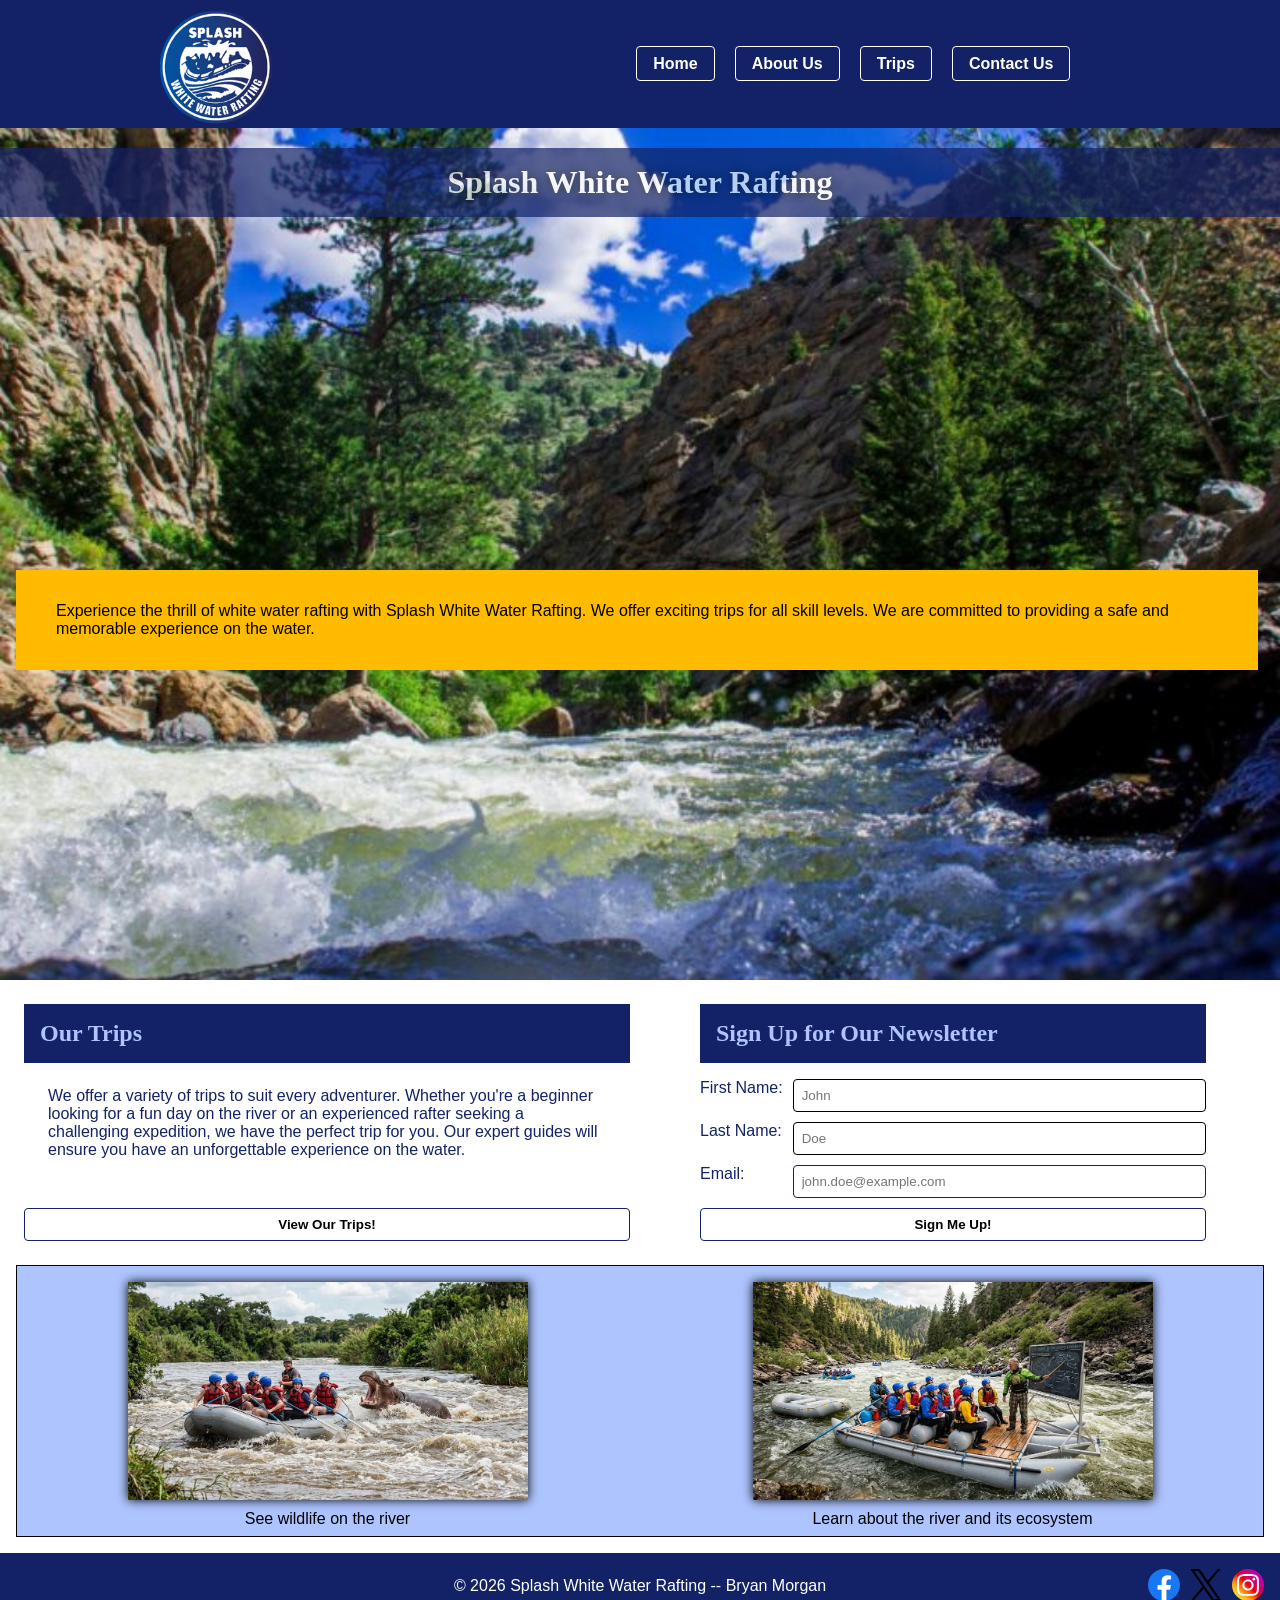
<file: wwr/index.html>
<!DOCTYPE html>
<html lang="en">

<head>
    <meta charset="UTF-8">
    <meta name="viewport" content="width=device-width, initial-scale=1.0">
    <title>Home | Splash White Water Rafting</title>
    <meta name="description"
      content="Experience the thrill of white water rafting with Splash White Water Rafting. We offer exciting trips for all skill levels.">
    <meta name="author" content="Bryan Morgan">
    <link rel="stylesheet" href="styles/rafting.css">
</head>

<body>
    <header>
        <img src="./images/z-splash.png" alt="White Water Rafting Logo" width="128" height="128">
        <nav>
            <ul>
                <li><a href="index.html">Home</a></li>
                <li><a href="about.html">About Us</a></li>
                <li><a href="trips.html">Trips</a></li>
                <li><a href="contact.html">Contact Us</a></li>
            </ul>
        </nav>
    </header>
    <main>

        <div class="hero">
            <img src="./images/hero-image-index.jpg" alt="Hero Image" width="800" height="400">
            <h1>Splash White Water Rafting</h1>
            <article>

                <p>Experience the thrill of white water rafting with Splash White Water Rafting. We
                    offer exciting trips for all skill levels. We are committed to providing a safe
                    and memorable experience on the water.</p>
            </article>
        </div>

        <section class="index-action">
            <div class="trips-index">
                <h2>Our Trips</h2>
                <p>We offer a variety of trips to suit every adventurer. Whether you're a beginner
                    looking for a fun day on the river or an experienced rafter seeking a
                    challenging expedition, we have the perfect trip for you. Our expert guides will
                    ensure you have an unforgettable experience on the water.</p>
                <a href="trips.html" class="btn-link">View Our Trips!</a>
            </div>

            <div class="contact-form-index">
                <h2>Sign Up for Our Newsletter</h2>
                <form class="newsletter-index">
                    <label for="first-name">First Name:</label>
                    <input type="text" id="first-name" name="first-name" placeholder="John">

                    <label for="last-name">Last Name:</label>
                    <input type="text" id="last-name" name="last-name" placeholder="Doe">

                    <label for="email">Email:</label>
                    <input type="email" id="email" name="email" placeholder="john.doe@example.com">

                    <button type="submit" value="submit">Sign Me Up!</button>
                </form>
            </div>
        </section>

        <section class="additional-features">
            <figure>
                <img src="./images/hippo.jpg" alt="See Wildlife on the River" width="400">
                <figcaption>See wildlife on the river</figcaption>
            </figure>
            <figure>
                <img src="./images/classroom.jpg" alt="Educational Experience" width="400">
                <figcaption>Learn about the river and its ecosystem</figcaption>
            </figure>
        </section>

    </main>
    <footer>
        <p>&copy; 2026 Splash White Water Rafting -- Bryan Morgan</p>
        <nav class="socialmedia">
            <a href="https://facebook.com">
                <img src="./images/facebook.svg" alt="Facebook" width="32" height="32">
            </a>
            <a href="https://X.com" target="_blank">
                <img src="./images/x-bw.svg" alt="X" width="32" height="32">
            </a>
            <a href="https://instagram.com" target="_blank">
                <img src="./images/instagram.svg" alt="Instagram" width="32" height="32">
            </a>
        </nav>

    </footer>
</body>

</html>
</file>
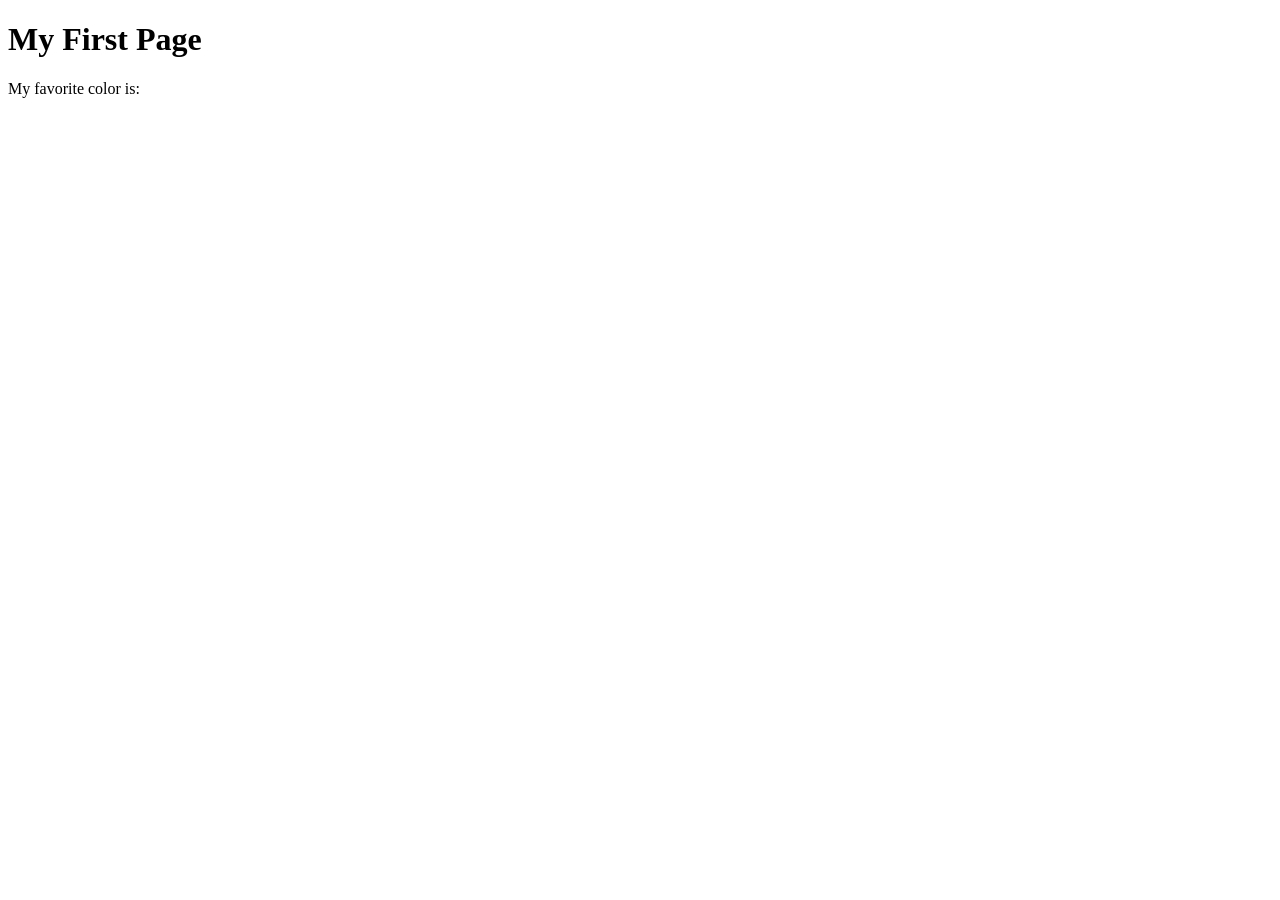
<file: week01/first-page.html>
<!DOCTYPE html>
<html lang="en">
<head>
    <meta charset="UTF-8">
    <meta name="viewport" content="width=device-width, initial-scale=1.0">
    <title>My First Page</title>
</head>
<body>
    <h1>My First Page</h1>
    <p>My favorite color is: </p>
</body>
</html>
</file>
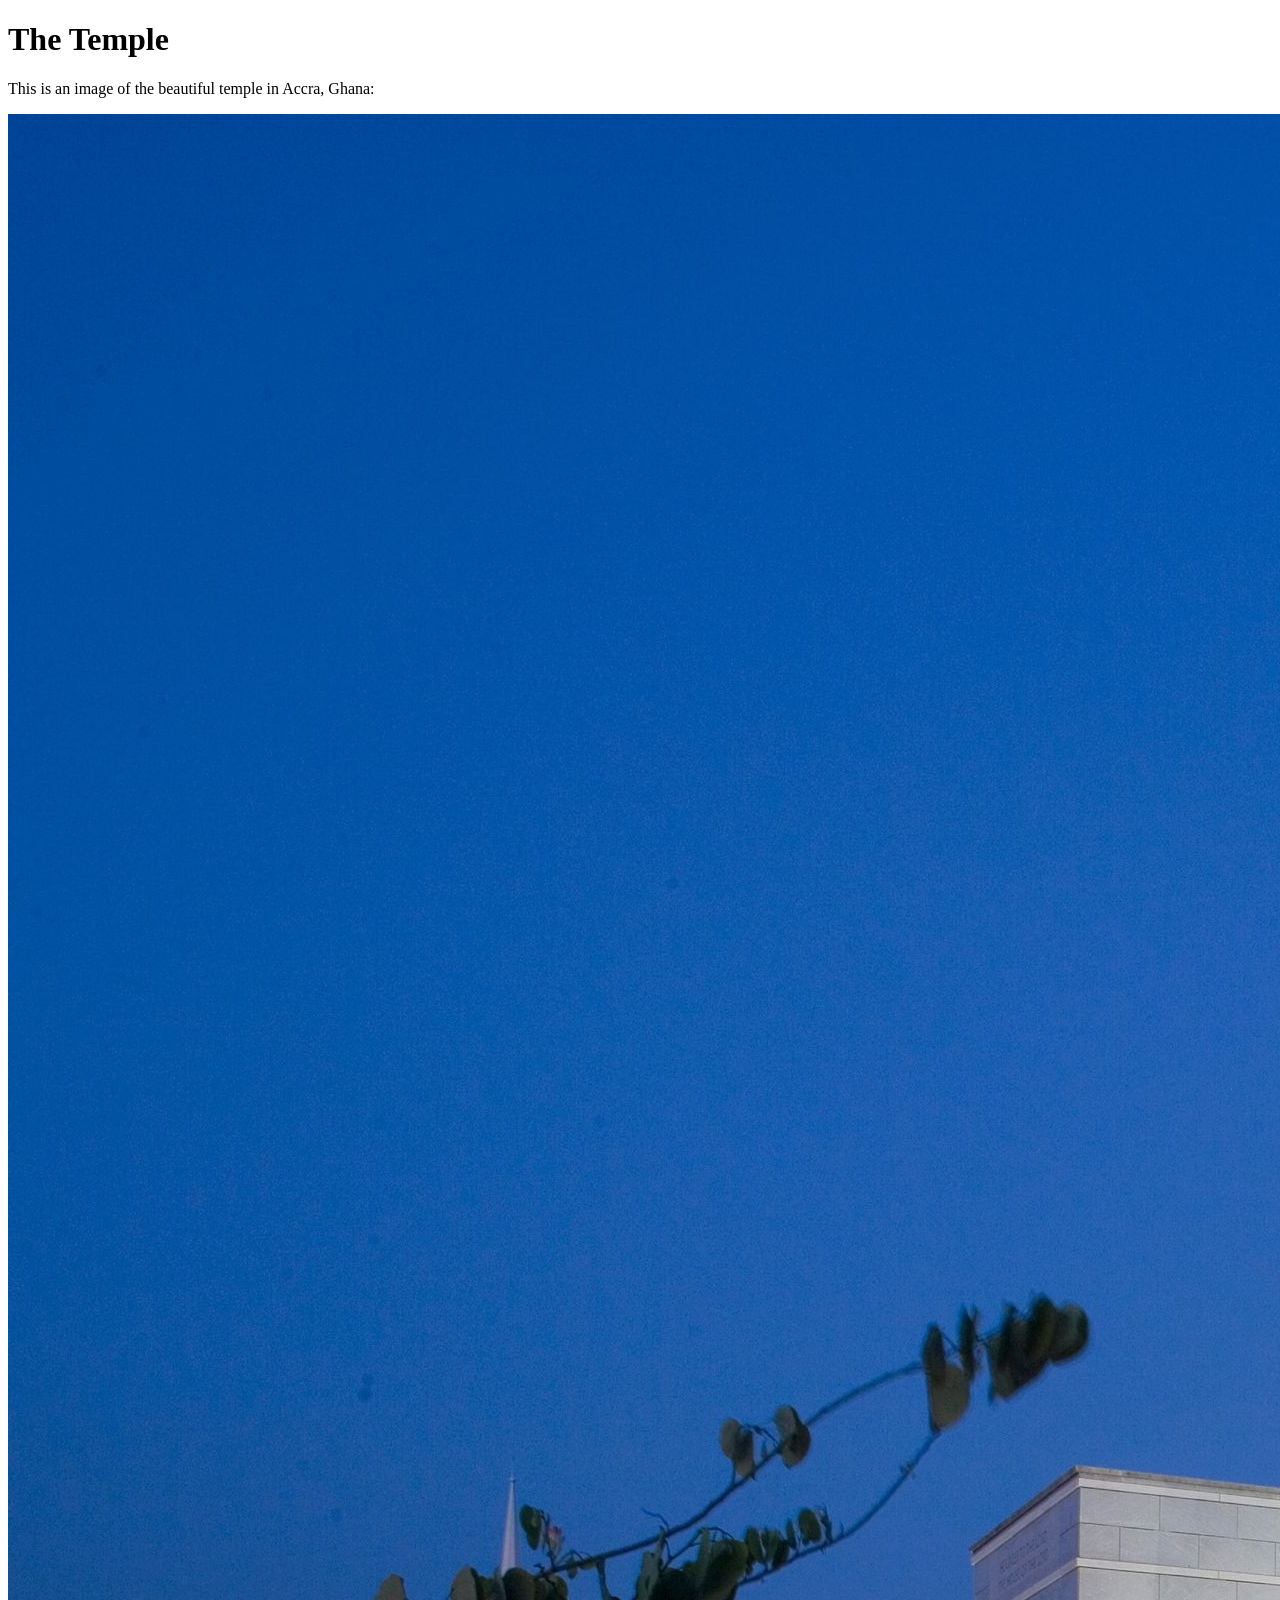
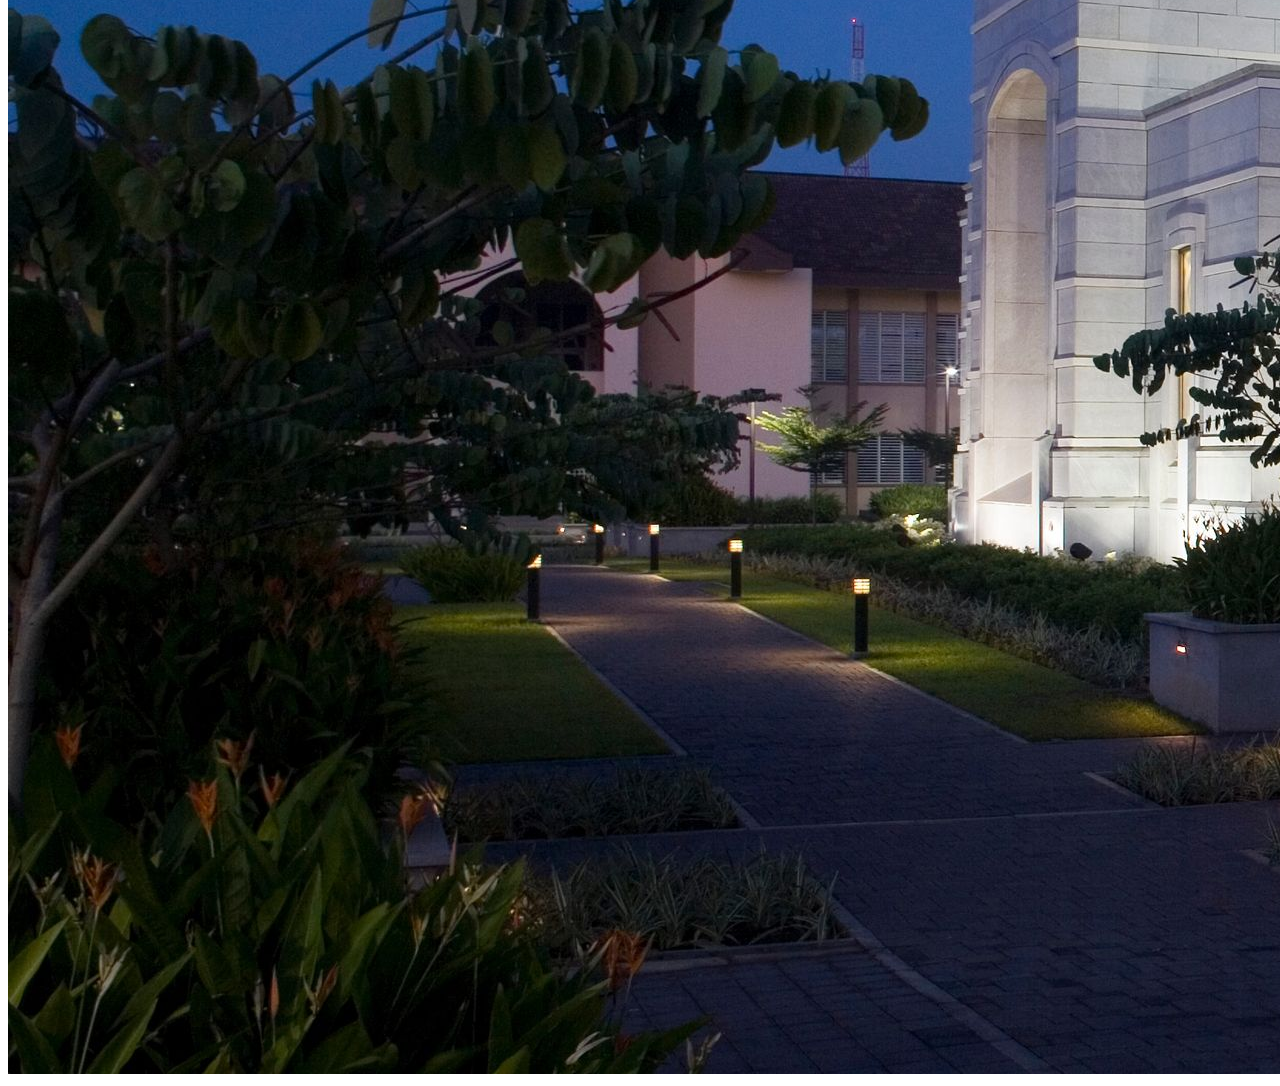
<file: week01/images.html>
<!DOCTYPE html>
<html lang="en">
<head>
    <meta charset="UTF-8">
    <meta name="viewport" content="width=device-width, initial-scale=1.0">
    <title>Temple Image</title>
</head>
<body>
    <h1>The Temple</h1>
    <p>This is an image of the beautiful temple in Accra, Ghana:</p>
    <img src="images/temple-large.jpeg" alt="The Accra Ghana Temple">
    
</body>
</html>
</file>
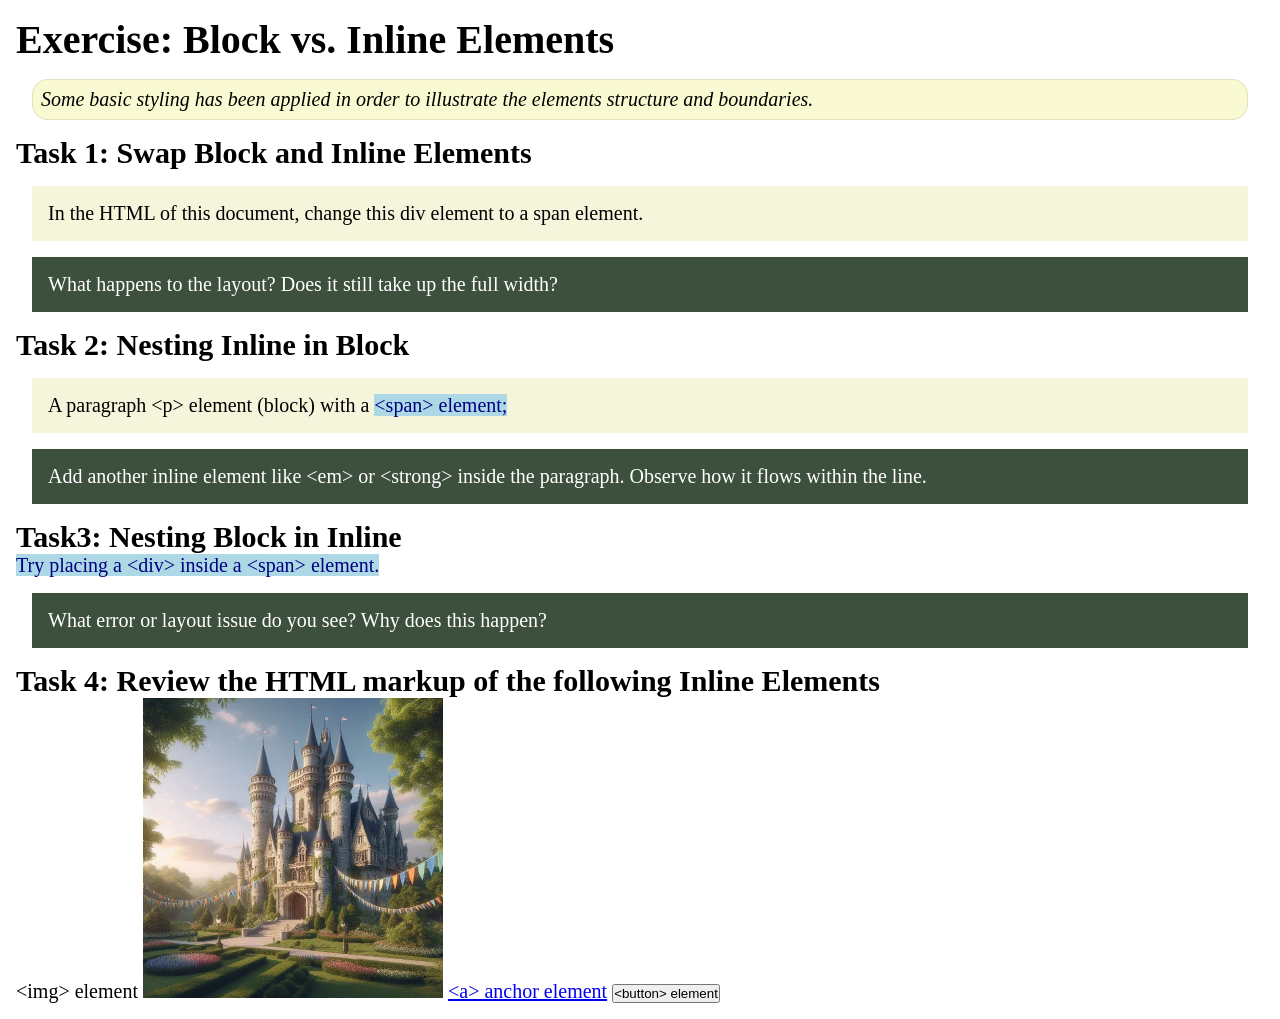
<file: week02/block-vs-inline.html>
<!DOCTYPE html>
<html lang="en">

<head>
    <meta charset="UTF-8">
    <meta name="viewport" content="width=device-width, initial-scale=1.0">
    <title>Exercise: Block vs. Inline Elements</title>
    <link rel="stylesheet" href="styles/block-vs-inline.css">
</head>

<body>
    <main>
        <h1>Exercise: Block vs. Inline Elements</h1>
        <p class="note">Some basic styling has been applied in order to illustrate the elements structure and
            boundaries.</p>

        <h2>Task 1: Swap Block and Inline Elements</h2>
        <div>In the HTML of this document, change this div element to a span element.</div>

        <p class="question">What happens to the layout? Does it still take up the full width?</p>

        <h2>Task 2: Nesting Inline in Block</h2>
        <p>A paragraph &lt;p&gt; element (block) with a <span>&lt;span&gt; element;</span></p>
        <p class="question">Add another inline element like &lt;em&gt; or &lt;strong&gt; inside the paragraph. Observe
            how it flows within the line.</p>

        <h2>Task3: Nesting Block in Inline</h2>
        <span>Try placing a &lt;div&gt; inside a &lt;span&gt; element.</span>
            <p class="question">What error or layout issue do you see? Why does this happen?</p>


            <h2>Task 4: Review the HTML markup of the following Inline Elements</h2>
        &lt;img&gt; element
        <img src="images/castle.webp" alt="placeholder image (images are inline)" width="300" height="300">
        <a href="https://churchofjesuschrist.org">&lt;a&gt; anchor element</a>
        <button type="button">&lt;button&gt; element</button>
    </main>
</body>

</html>
</file>
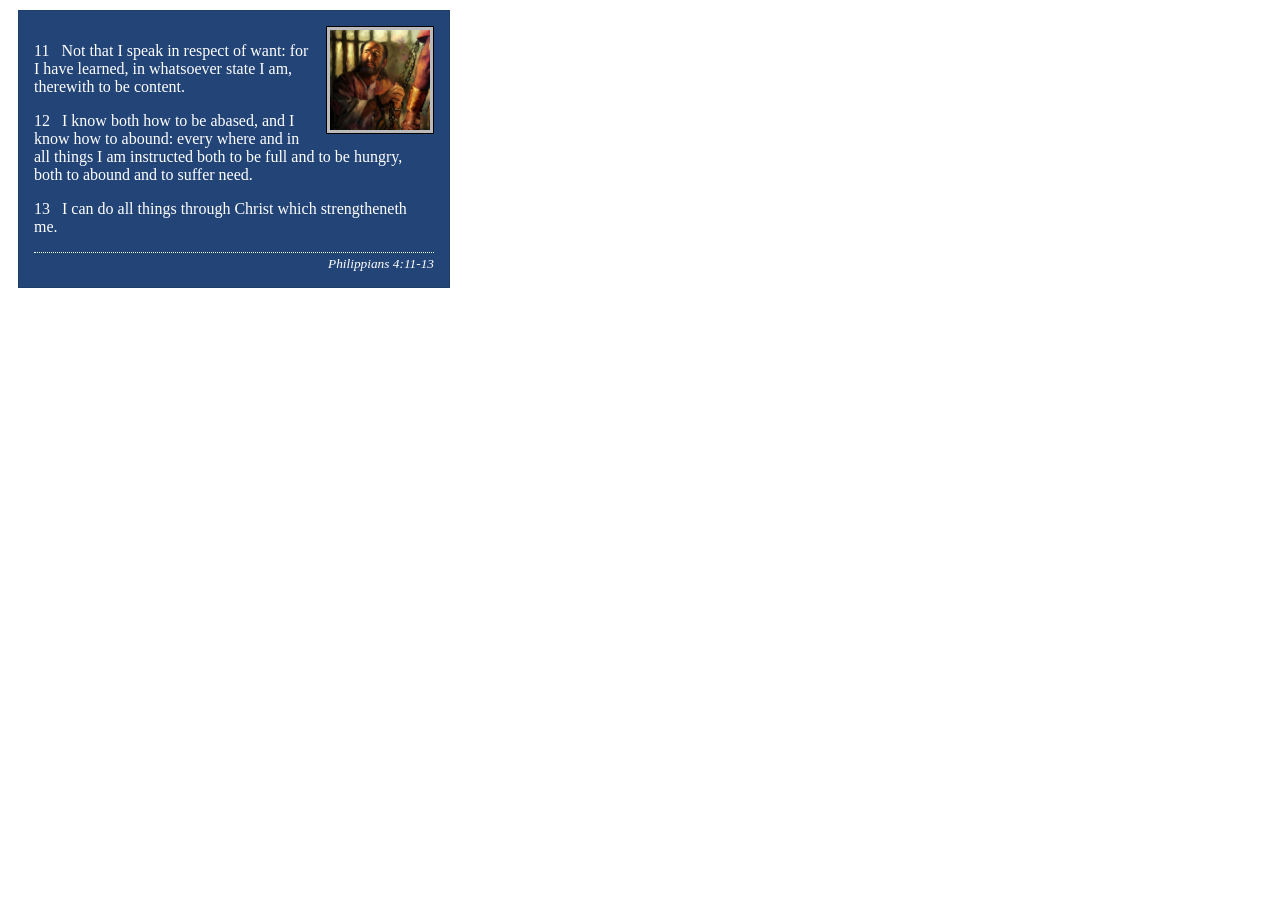
<file: week02/box-model-solution.html>
<!DOCTYPE html>
<html lang="en">
<head>
    <meta charset="UTF-8">
    <meta name="viewport" content="width=device-width, initial-scale=1.0">
    <title>Box Model Activity</title>
    <link rel="stylesheet" href="styles/box-model-solution.css">
</head>
<body>
    <main>
        <div class="callout">
            <img src="images/apostle-paul-imprisoned.webp" alt="Paul the Apostle - Imprisoned in Rome" width="200" height="200">
            <blockquote>
                <p>11 &nbsp; Not that I speak in respect of want: for I have learned, in whatsoever state I am, therewith to be content.</p>
                <p>12 &nbsp; I know both how to be abased, and I know how to abound: every where and in all things I am instructed both to be full and to be hungry, both to abound and to suffer need.</p>
                <p>13 &nbsp; I can do all things through Christ which strengtheneth me.</p>
            </blockquote>
            <cite>Philippians 4:11-13</cite>
        </div>
    </main>
</body>
</html>
</file>
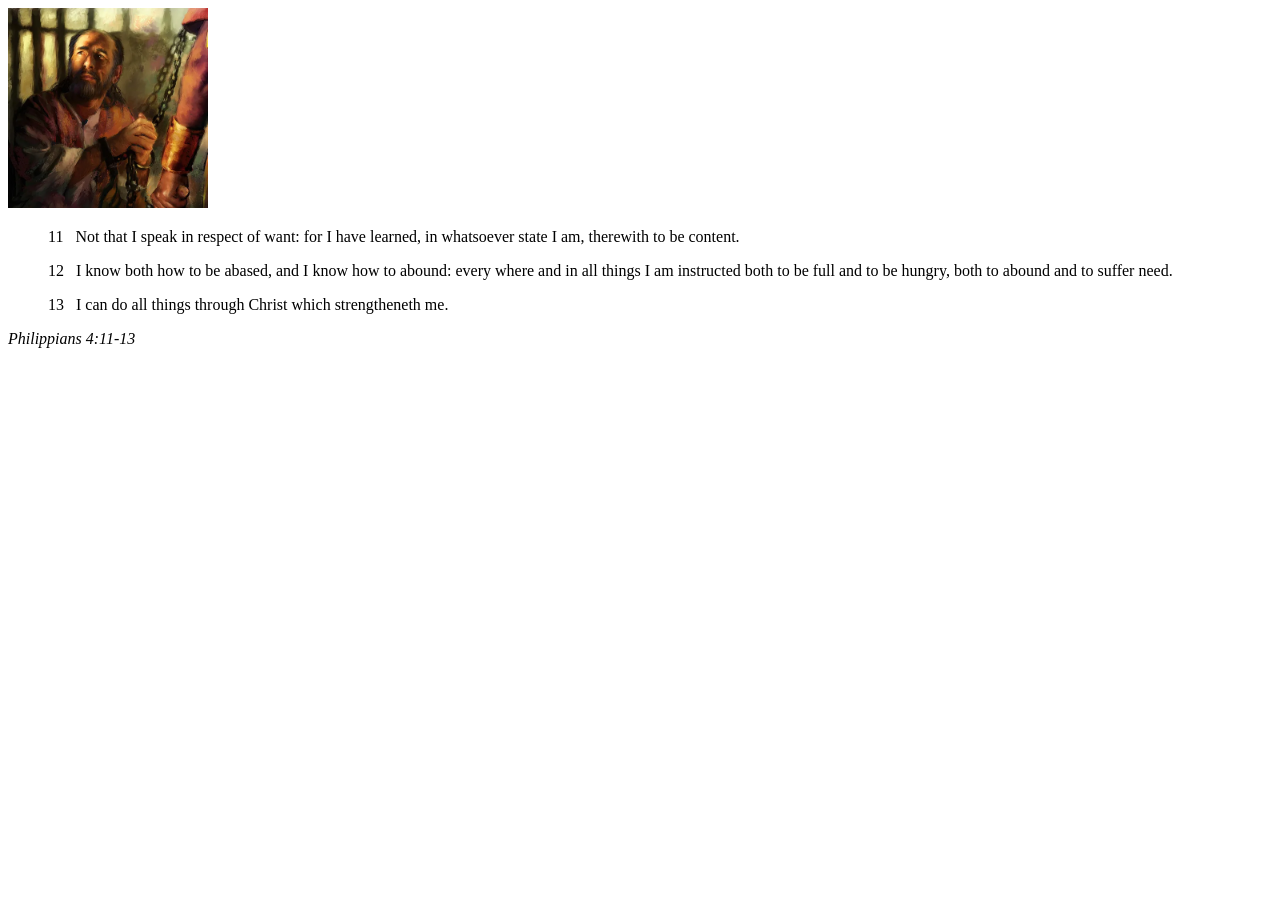
<file: week02/box-model.html>
<!DOCTYPE html>
<html lang="en">
<head>
    <meta charset="UTF-8">
    <meta name="viewport" content="width=device-width, initial-scale=1.0">
    <title>Box Model Activity</title>
</head>
<body>
    <main>
        <div class="callout">
            <img src="images/apostle-paul-imprisoned.webp" alt="Paul the Apostle - Imprisoned in Rome" width="200" height="200">
            <blockquote>
                <p>11 &nbsp; Not that I speak in respect of want: for I have learned, in whatsoever state I am, therewith to be content.</p>
                <p>12 &nbsp; I know both how to be abased, and I know how to abound: every where and in all things I am instructed both to be full and to be hungry, both to abound and to suffer need.</p>
                <p>13 &nbsp; I can do all things through Christ which strengtheneth me.</p>
            </blockquote>
            <cite>Philippians 4:11-13</cite>
        </div>
    </main>
</body>
</html>
</file>
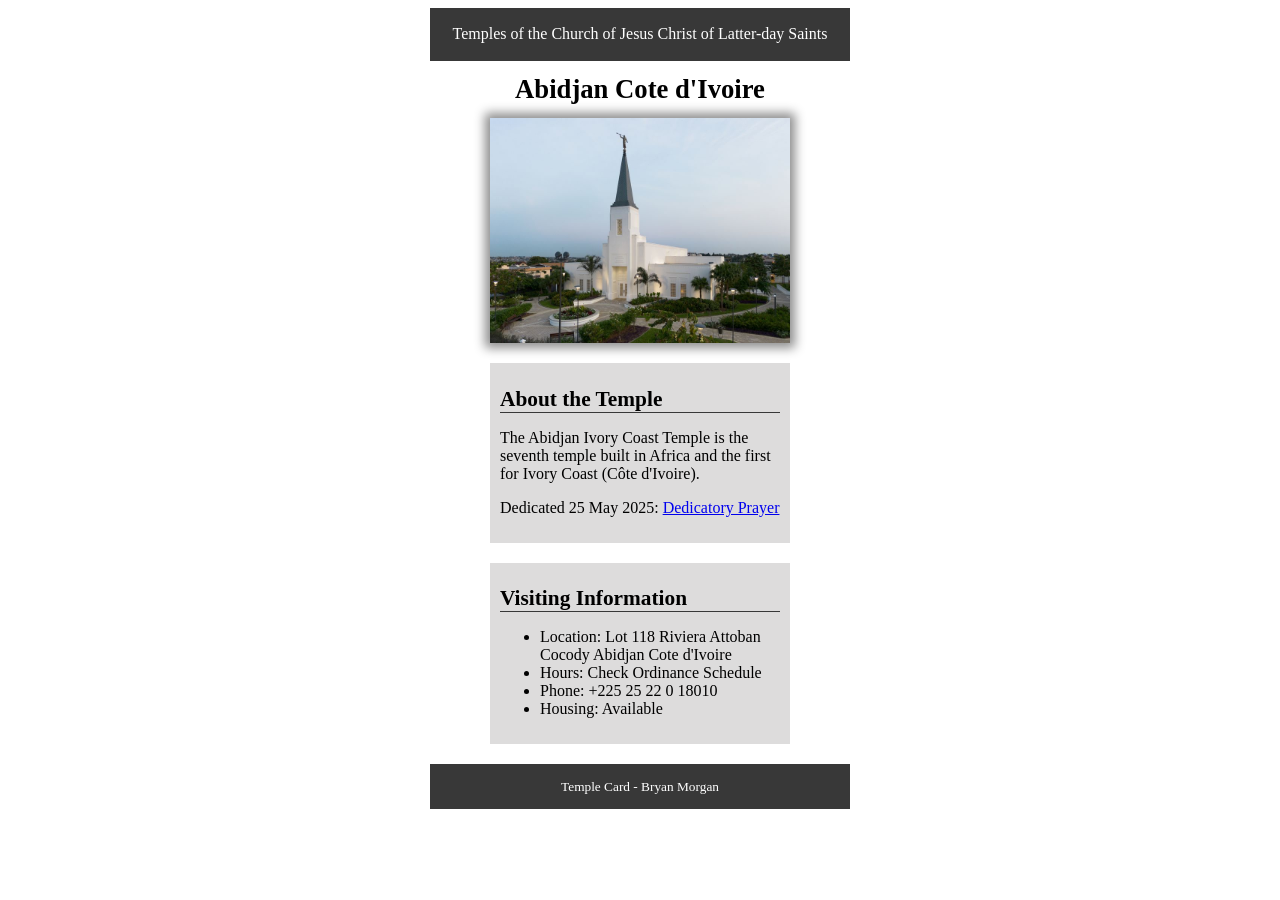
<file: week02/temple.html>
<!DOCTYPE html>
<html lang="en">

<head>
    <meta charset="UTF-8">
    <meta name="viewport" content="width=device-width, initial-scale=1.0">
    <title>Temple Card - Abidjan Cote d'Ivoire</title>
    <link rel="stylesheet" href="./styles/temples.css">
</head>

<body>
    <header>
        <p>Temples of the Church of Jesus Christ of Latter-day Saints</p>
    </header>
    <main>
        <h1>Abidjan Cote d'Ivoire</h1>
        <picture>
            <img src="images/abidjan-ivory-coast.jpeg" alt="Abidjan Cote d'Ivoire Temple">
        </picture>
        <section>
            <h2>About the Temple</h2>
            <p>The Abidjan Ivory Coast Temple is the seventh temple built in Africa and the first for Ivory Coast (Côte
                d'Ivoire).</p>
            <p>Dedicated 25 May 2025: <a
                    href="https://www.churchofjesuschrist.org/temples/dedicatory-prayer/abidjan-ivory-coast-temple/2025-05-25?lang=eng"
                    target="_blank" rel="noopener noreferrer">Dedicatory Prayer</a></p>
        </section>
        <section>
            <h2>Visiting Information</h2>
            <ul>
                <li>Location: Lot 118 Riviera Attoban Cocody Abidjan Cote d'Ivoire</li>
                <li>Hours: Check Ordinance Schedule</li>
                <li>Phone: +225 25 22 0 18010</li>
                <li>Housing: Available</li>
            </ul>
        </section>
    </main>
    <footer>
        <p>Temple Card - Bryan Morgan</p>
    </footer>
</body>

</html>
</file>
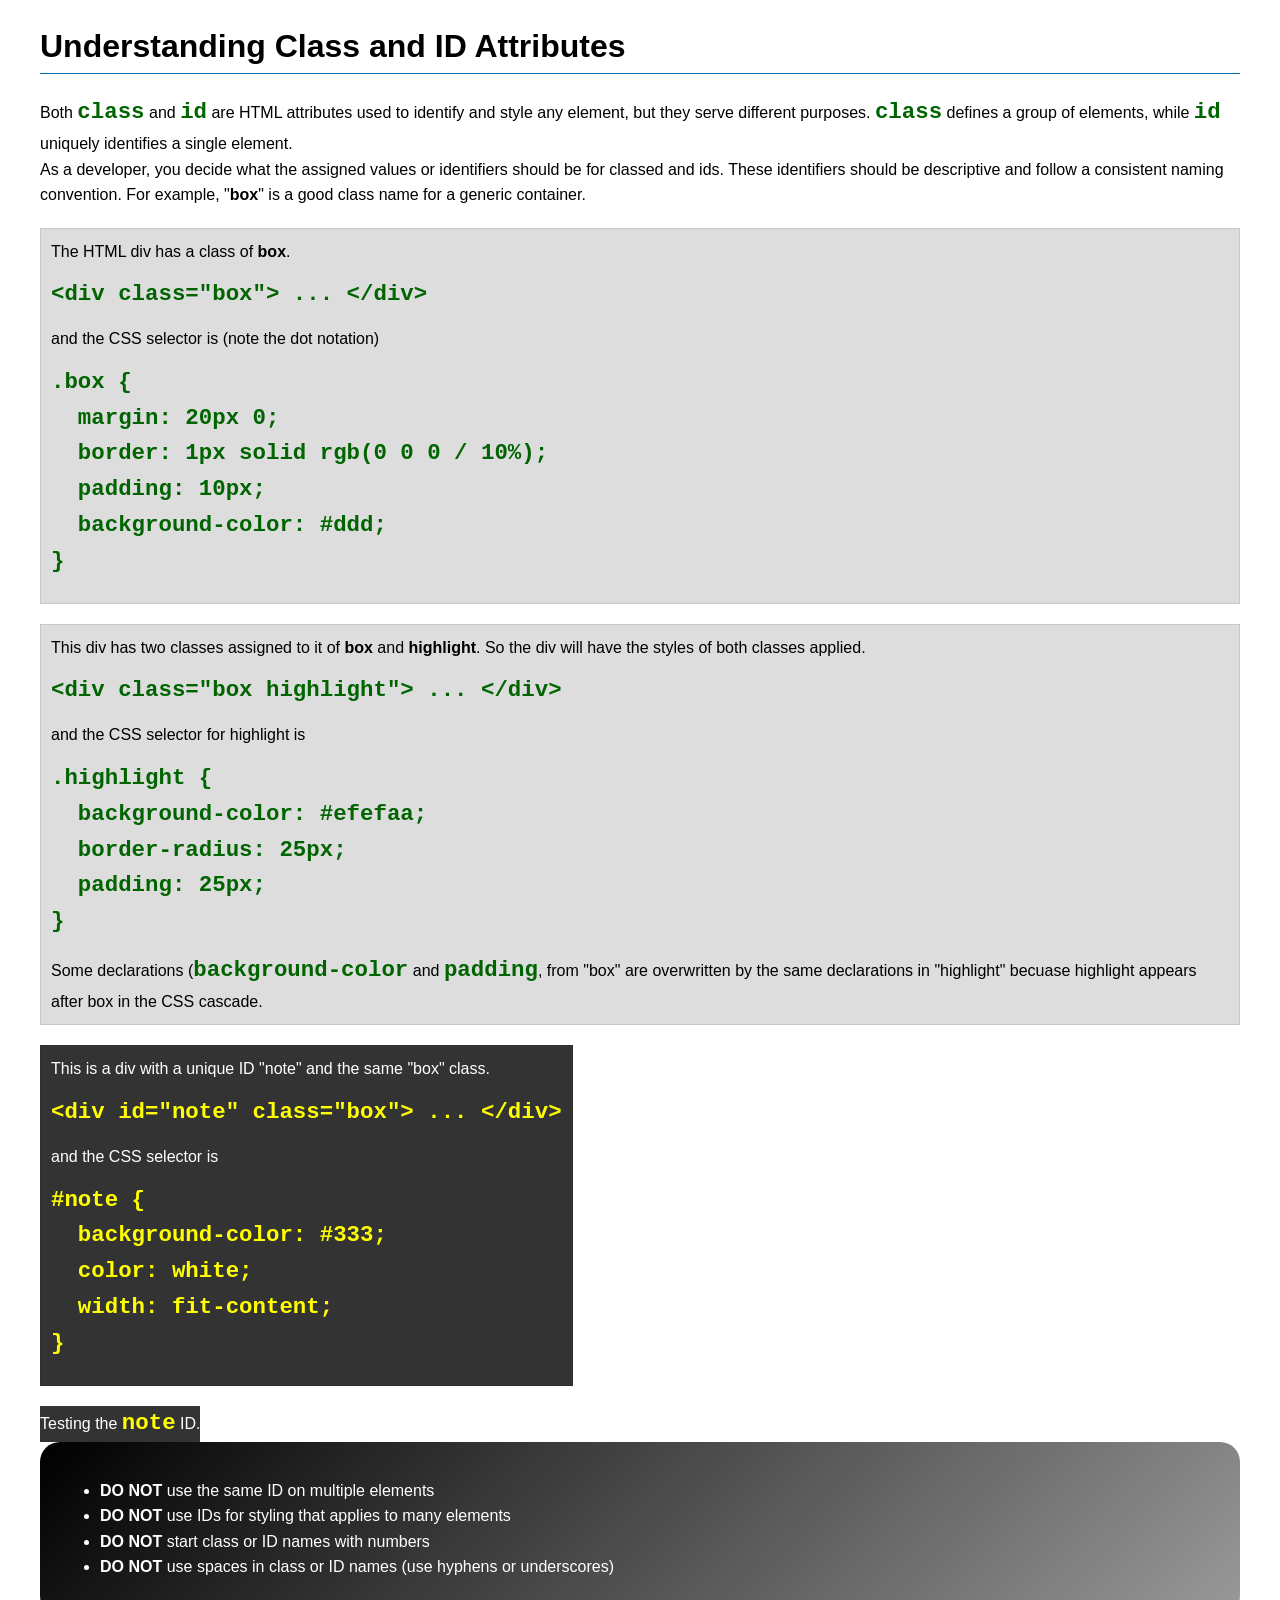
<file: week03/class-and-id.html>
<!DOCTYPE html>
<html lang="en">

<head>
    <meta charset="UTF-8">
    <meta name="viewport" content="width=device-width, initial-scale=1.0">
    <title>Class vs ID Attributes</title>
    <link rel="stylesheet" href="styles/class-and-id.css">
</head>

<body>
    <h1>Understanding Class and ID Attributes</h1>
    <p>Both <code>class</code> and <code>id</code> are HTML attributes used to identify and style any element, but they
        serve different purposes. <code>class</code> defines a group of elements, while <code>id</code> uniquely
        identifies a single element.</p>
    <p>As a developer, you decide what the assigned values or identifiers should be for classed and ids. These
        identifiers should be
        descriptive and follow a consistent naming convention. For example, "<strong>box</strong>" is a good class name
        for a generic container.</p>
    <div class="box">
        <p>The HTML div has a class of <strong>box</strong>.</p>
        <pre><code class="html">&lt;div class="box"&gt; ... &lt;/div&gt;</code></pre>
        and the CSS selector is (note the dot notation)
        <pre><code class="css">.box {
  margin: 20px 0;
  border: 1px solid rgb(0 0 0 / 10%);
  padding: 10px;
  background-color: #ddd; 
}</code></pre>
    </div>

    <div class="box">
        <p>This div has two classes assigned to it of <strong>box</strong> and <strong>highlight</strong>. So the div
            will have the styles of both classes applied.</p>
        <pre><code class="html">&lt;div class="box highlight"&gt; ... &lt;/div&gt;</code></pre>
        and the CSS selector for highlight is
        <pre><code class="css">.highlight {
  background-color: #efefaa;
  border-radius: 25px;
  padding: 25px;
}</code></pre>
<p>Some declarations (<code>background-color</code> and <code>padding</code>, from "box" are overwritten by the same declarations in "highlight" becuase highlight appears after box in the CSS cascade.</p>
    </div>

    <div id="note" class="box">
        <p>This is a div with a unique ID "note" and the same "box" class.</p>
        <pre><code class="html">&lt;div id="note" class="box"&gt; ... &lt;/div&gt;</code></pre>
        and the CSS selector is
        <pre><code class="css">#note {
  background-color: #333;
  color: white;
  width: fit-content;
}</code></pre>
    </div>

    <div id="note">
        <p>Testing the <code>note</code> ID.</p>
    </div>

    <section id="best-practice">
        <ul>
            <li><strong>DO NOT</strong> use the same ID on multiple elements</li>
            <li><strong>DO NOT</strong> use IDs for styling that applies to many elements</li>
            <li><strong>DO NOT</strong> start class or ID names with numbers</li>
            <li><strong>DO NOT</strong> use spaces in class or ID names (use hyphens or underscores)</li>
        </ul>
    </section>




</body>

</html>
</file>
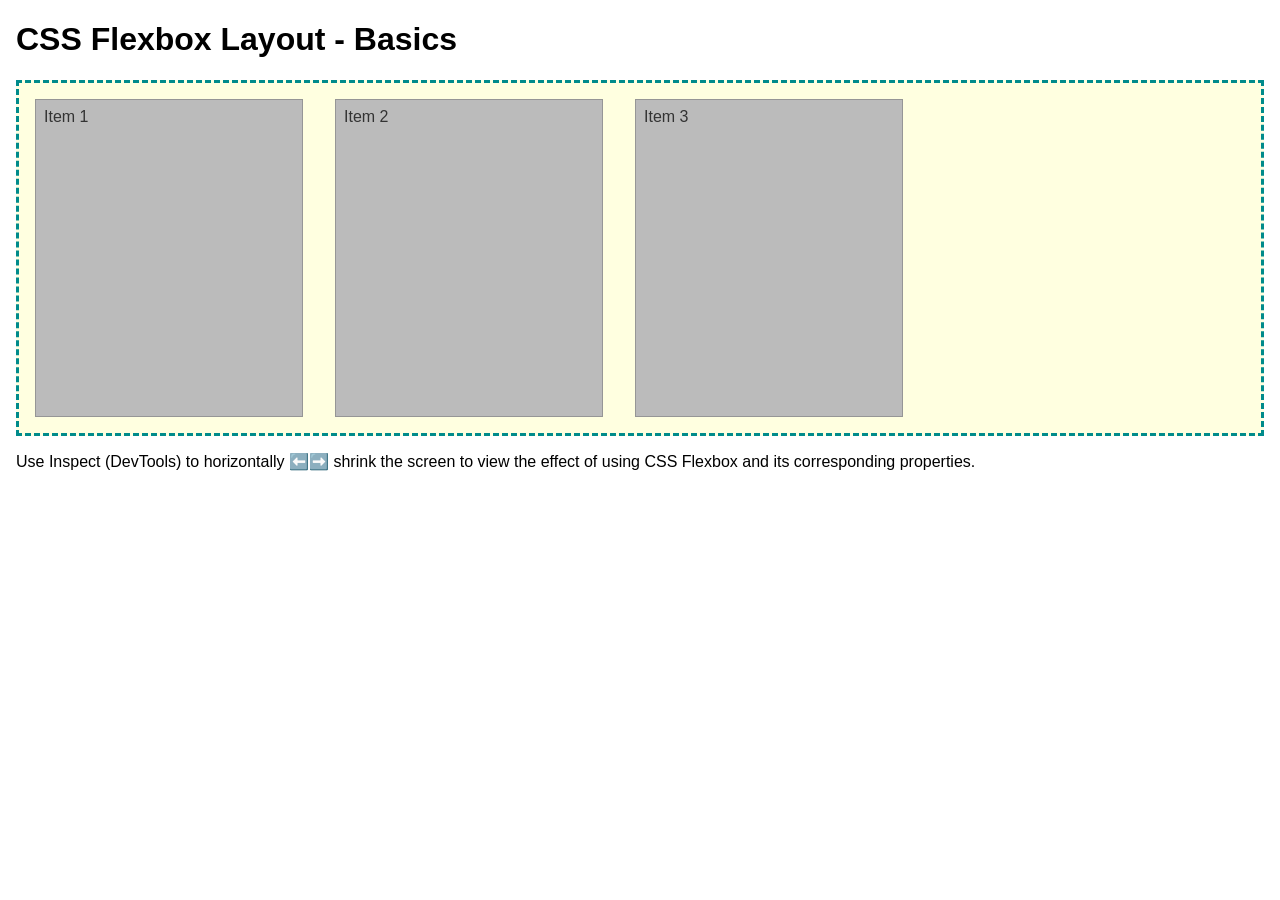
<file: week04/flexbox-layout.html>
<!DOCTYPE html>
<html lang="en">
<head>
    <meta charset="UTF-8">
    <meta name="viewport" content="width=device-width, initial-scale=1.0">
    <title>CSS Flexbox Layout - Basics</title>
    <link rel="stylesheet" href="styles/flexbox.css">
</head>
<body>
    <main>
        <h1>CSS Flexbox Layout - Basics</h1>
        <div class="flex-container">
            <div class="flex-item item1">Item 1</div>
            <div class="flex-item item2">Item 2</div>
            <div class="flex-item item3">Item 3</div>
        </div>
        <p>Use Inspect (DevTools) to horizontally ⬅️➡️ shrink the screen to view the effect of using CSS Flexbox and its corresponding properties.</p>
    </main>
</body>
</html>
</file>
<file: wwr/styles/rafting.css>
:root {
    --primary-color: #ffffff;
    --secondary-color: #aec4ff;
    --accent1-color: #132266;
    --accent2-color: #ffbb00;
    --heading-font: 'Georgia', serif;
    --body-font: 'Trebuchet MS', sans-serif;
}

* {
    margin: 0;
    padding: 0;
    box-sizing: border-box;
}

body {
    font-family: var(--body-font);
    color: var(--accent1-color);
}

header,
main,
footer {

    margin: 0 auto;
}

p,
section,
article {
    margin: 16px;
    padding: 8px;
}

header {
    display: grid;
    grid-template-columns: 1fr 1fr 1fr;
    align-items: center;
    background-color: var(--accent1-color);
}

header img {
    grid-column: 1;
    justify-self: center;
}

header nav {
    grid-column: 2 /4;
    gap: 5px;
    margin: 16px;
}

header nav ul {
    display: flex;
    justify-content: center;
    gap: 20px;
    list-style: none;
}

header nav ul li a {
    text-decoration: none;
    font-weight: bold;
    color: var(--primary-color);
    border: 1px solid var(--primary-color);
    padding: 8px;
    border-radius: 4px;
    padding-right: 16px;
    padding-left: 16px;

}

h1,
h2,
h3 {
    font-family: var(--heading-font);
}

.hero {
    position: relative;
}

.hero img {
    display: block;
    width: 100%;
    height: auto;
}

h1 {
    position: absolute;
    top: 20px;
    width: 100%;
    padding: 16px;
    text-align: center;
    opacity: 0.7;
    text-shadow: #000000 0px 0px 10px;
    background-color: var(--accent1-color);
    color: var(--primary-color);
}

h2 {
    top: 20px;
    width: 100%;
    padding: 16px;
    text-align: left;
    background-color: var(--accent1-color);
    color: var(--secondary-color);
}

h3 {
    position: static;
    top: 50px;
    width: 100%;
    padding: 0px;
    text-align: center;
    color: var(--accent1-color);
}

.address p {
    margin: 4px 0;
    padding: 0;
    color: var(--accent1-color);
    text-align: center;
}

.hero article {
    position: absolute;
    top: 50%;
    width: 97%;
    padding-right: 16px;
    padding-left: 16px;
    text-align: left;
    background-color: var(--accent2-color);
    color: black;
}

.hero article img {
    float: right;
    width: 125px;
    height: auto;
}

.history {
    display: grid;
    grid-template-columns: 2fr 1fr 2fr;
    gap: 10px;
}

.history h2 {
    grid-column: 1 / 4;
    justify-self: center;
    width: 100%;
    padding: 16px;
    text-align: center;
}

.history-text1 {
    grid-column: 1 / 2;
    justify-self: center;
    width: 100%;
    padding: 15px;
    text-align: left;
}

.history figure {
    grid-column: 2 / 3;
    grid-row: 2 / 3;
    justify-self: center;
    align-self: center;
    margin: 0;
    text-align: center;
}

.history figure img {
    max-width: 100%;
    height: auto;
    display: block;
    margin: 0 auto;
    box-shadow: #000000 0px 0px 10px;
    margin-bottom: 10px;
}

.history-text2 {
    grid-column: 3 / 4;
    justify-self: center;
    padding: 15px;
    text-align: left;
}

.adventure {
    display: grid;
    grid-template-columns: repeat(5, 1fr);
    gap: 10px;
}

.adventure h2 {
    grid-column: 1 / 6;
    justify-self: center;
    width: 100%;
    padding: 16px;
    text-align: center;
}

.adventure figure {
    justify-self: center;
    margin: 0;
    text-align: center;
}

.adventure figure img {
    max-width: 100%;
    height: auto;
    display: block;
    margin: 0 auto;
    box-shadow: #000000 0px 0px 10px;
    margin-bottom: 10px;
}

footer {
    display: grid;
    grid-template-columns: repeat(4, 1fr);
    background-color: var(--accent1-color);
    color: var(--primary-color);
    text-align: center;
    padding: 16px;
}

footer p {
    grid-column: 2 / -2;
    justify-self: center;
    text-align: center;
    margin: 0;
}

.socialmedia {
    grid-column: -2 / -1;
    justify-self: right;
    display: flex;
    gap: 10px;
}

.socialmedia a {
    text-decoration: none;
    justify-self: center;
}

.address h1 {
    position: static;
    grid-column: 1 / 4;
    justify-self: center;
    width: 100%;
    padding: 0px;
    margin: 0;
    text-align: center;
    background-color: white;
    opacity: 1;
    text-shadow: none;
    color: var(--accent1-color);
}

.mapform {
    display: grid;
    grid-template-columns: 1fr 1fr;
    gap: 20px;
    padding: 16px;
    place-items: center;
}

.map iframe {
    grid-column: 1 / 2;
    justify-self: center;
    width: 400px;
    height: 300px;
    margin: 0;
    border: #000000 1px solid;
}

.contact-form form {
    display: grid;
    grid-template-columns: 1fr 5fr;
    align-items: center;
    gap: 10px;

}

.contact-form h2 {
    grid-column: 1 / 3;
    justify-self: center;
    width: 100%;
    padding: 16px;
    text-align: center;
    background-color: white;
    opacity: 1;
    text-shadow: none;
    color: var(--accent1-color);
}

form input[id="name"],
form input[id="email"] {
    padding: 8px;
    border: 1px solid var(--accent1-color);
    border-radius: 4px;
}

.purpose-question {
    margin: 0;
    padding: 0;
}

input,
textarea {
    padding: 8px;
    margin-bottom: 8px;
    border: 1px solid black;
    max-width: 100%;
    border-radius: 4px;
}

.subscribe {
    grid-column: 1 / 3;
    justify-self: center;
}

button {
    grid-column: 1 / -1;
    padding: 8px 16px;
    border: 1px solid var(--accent1-color);
    border-radius: 4px;
    background-color: var(--primary-color);
    color: black;
    font-weight: bold;
    cursor: pointer;
    width: 100%;
    align-self: center;
}

button:hover {
    background-color: var(--secondary-color);
}

.staff {
    display: grid;
    grid-template-columns: repeat(3, 1fr);
    gap: 20px;
    place-items: center;
    border: #000000 1px solid;
    background-color: var(--secondary-color);
    color: black;
}

.staff h3 {
    grid-column: 1 / 4;
    place-items: center;
    width: 100%;
    text-align: center;
    font-weight: bold;
    color: black;
}

.staff figure {
    justify-self: center;
    margin: 0;
    text-align: center;
}

.staff figure img {
    max-width: 100%;
    height: auto;
    display: block;
    margin: 0 auto;
    box-shadow: #000000 0px 0px 10px;
    margin-bottom: 10px;
}

.index-action {
    display: grid;
    grid-template-columns: 1fr 1fr;
    gap: 20px;
    align-items: stretch;
    justify-items: center;
}

.trips-index {
    display: flex;
    flex-direction: column;
}

.trips-index a {
    margin-top: auto;
}

.contact-form-index {
    display: flex;
    flex-direction: column;
}

.contact-form-index h2 {
    grid-column: 1 / 3;
    width: 100%;
    padding: 16px;
    justify-self: flex-start;
}

.newsletter-index {
    display: grid;
    grid-template-columns: 1fr 5fr;
    padding-top: 16px;
    gap: 10px;
    flex-grow: 1;
    grid-template-rows: auto auto auto 1fr;
}

.newsletter-index input {
    margin-bottom: 0;
}

.newsletter-index button {
    grid-column: 1 / -1;
    align-self: end;
}

.additional-features {
    display: grid;
    grid-template-columns: 1fr 1fr;
    gap: 20px;
    padding-top: 16px;
    place-items: center;
    border: #000000 1px solid;
    background-color: var(--secondary-color);
    color: black;
    text-align: center;
}

.additional-features img {
    max-width: 100%;
    height: auto;
    display: block;
    margin: 0 auto;
    box-shadow: #000000 0px 0px 10px;
    margin-bottom: 10px;
}

.trips-contact-us {
    align-items: center;
    text-align: center;
    border-bottom: #000000 1px solid;
    padding-bottom: 16px;

}

.trips-contact-us h1 {
    position: static;
    grid-column: 1 / 4;
    justify-self: center;
    width: 100%;
    padding: 0px;
    margin: 0;
    text-align: center;
    background-color: white;
    opacity: 1;
    text-shadow: none;
    color: var(--accent1-color);
}

.trips-contact-us button {
    width: 40%;
    min-width: 200px;
}

.trips-gallery {
    display: grid;
    grid-template-columns: repeat(3, 1fr);
    gap: 20px;
    place-items: center;
    margin-top: 20px;
    margin-bottom: 20px;
    text-align: center;
}

.trips-gallery img {
    display: block;
    justify-self: center;
    margin: 0 auto;
    text-align: center;
    max-width: 100%;
    box-shadow: #000000 0px 0px 10px;
    margin-bottom: 10px;
}

.trip-table table {
    max-width: 100%;
    table-layout: fixed;
    margin-top: 20px;
    margin-bottom: 20px;
    text-align: center;
    justify-self: center;
}

.trip-table th {
    border-bottom: 1px solid black;
    padding: 8px 24px;
}

.trip-table td {
    padding: 4px 24px;
}

.btn-link {
    grid-column: 1 / -1;
    padding: 8px 16px;
    border: 1px solid var(--accent1-color);
    border-radius: 4px;
    background-color: var(--primary-color);
    color: black;
    font-weight: bold;
    cursor: pointer;
    width: 100%;
    align-self: center;
    text-align: center;
    text-decoration: none;
    font-size: smaller;
}

.btn-link:hover {
    background-color: var(--secondary-color);
}
</file>
<file: week02/styles/block-vs-inline.css>
* {
    margin: 0;
    padding: 0;
}

body {
    font-size: 20px;
    margin: 1rem;
}

p,
div {
    background-color: beige;
    margin: 1rem;
    padding: 1rem;
}

span {
    color: navy;
    background-color: lightblue;
}

code {
    margin: 0;
    padding: 0;
    color: green;
    font-size: 1.2rem;
}

.note {
    font-style: italic;
    background-color: lightgoldenrodyellow;
    border-radius: 1rem;
    border: 1px solid rgb(0 0 0 / 10%);
    margin: 1rem;
    padding: .5rem;
}

.question {
    background-color: #3d503d;
    color: #fff;
}
</file>
<file: week02/styles/box-model-solution.css>
.callout {
    max-width: 400px;
    margin: 10px;
    border: 1px solid rgba(0, 0, 0, .1);
    padding: 15px;
    background-color: #247;
    color: #fff;
}

.callout img {
    float: right;
    margin: 0 0 10px 15px;
    border: 1px solid #000;
    padding: 3px;
    background-color: #bbb;
    width: 100px;
    height: auto;

}

blockquote {
    margin: 0;
}

cite {
    display: block;
    border-top: 1px dotted #fff;
    padding-top: 3px;
    text-align: right;
    font-size: smaller;
}
</file>
<file: week02/styles/temples.css>
header {
    background-color: #383838;
    padding-left: 10px;
    padding-right: 10px;
    padding-top: 1pt;
    padding-bottom: 1pt;
    text-align: center;
    margin: 0 auto;
    width: 400px;
    color: white;
    font-size: 12pt;
}

h1 {
    font-size: 20pt;
    margin: 10pt 0 10pt 0;
    text-align: center;
}

img {
    display: block;
    margin-left: auto;
    margin-right: auto;
    width: 300px;
    box-shadow: 0px 0px 10px 5px #00000073;
}

h2 {
    font-size: 16pt;
    margin: 10pt 0 10pt 0;
    text-align: left;
    border-bottom: 1px solid #383838;
}

section {
    display: block;
    width: 280px;
    margin: 20px auto;
    padding: 10px;
    text-align: left;
    background-color: #dddcdc;
}

footer  {
    background-color: #383838;
    padding-left: 10px;
    padding-right: 10px;
    padding-top: 1pt;
    padding-bottom: 1pt;
    text-align: center;
    margin: 0 auto;
    width: 400px;
    color: white;
    font-size: 10pt;
}
</file>
<file: week03/styles/class-and-id.css>
body {
    font-family: Arial, sans-serif;
    line-height: 1.6;
    margin: 0;
    padding: 0 40px;
}

h1 {
    border-bottom: 1px solid rgb(0 110 182);
    padding-bottom: 0;
}



p {
    margin: 0;
}

code {
    color: darkgreen;
    font-weight: 700;
    font-size: 1.4rem;
}

/* Class examples - can be reused */

.box {
    margin: 20px 0;
    border: 1px solid rgb(0 0 0 / 10%);
    padding: 10px;
    background-color: #ddd; /* this is shorthand for #dddddd */
}

.highlight {
    background-color: #efefaa;
    border-radius: 25px;
    padding: 25px;
}

/* ID examples - should be unique */

#note {
    background-color: #333;
    color: white;
    width: fit-content;
}

#note code {
    color: yellow;
}

#best-practice {
    background: linear-gradient(135deg, #000 0%, #999 100%);
    color: white;
    border-radius: 20px;
    padding: 20px
}
</file>
<file: week04/styles/flexbox.css>
body {
    font-family: Helvetica, Arial, sans-serif;
    margin: 1rem;
}

.flex-container {
    border: 3px dashed darkcyan;
    background-color: lightyellow;
    display: flex;
    flex-wrap: wrap;
}

.flex-item {
    width: 250px;
    margin: 1rem;
    border: 1px solid rgb(0 0 0 / 20%);
    padding: 0.5rem;
    background-color: #bbb;
    color: #333;
}

.item1 {
    min-height: 100px;
}

.item2 {
    min-height: 200px;
}

.item3 {
    min-height: 300px;
}
</file>
